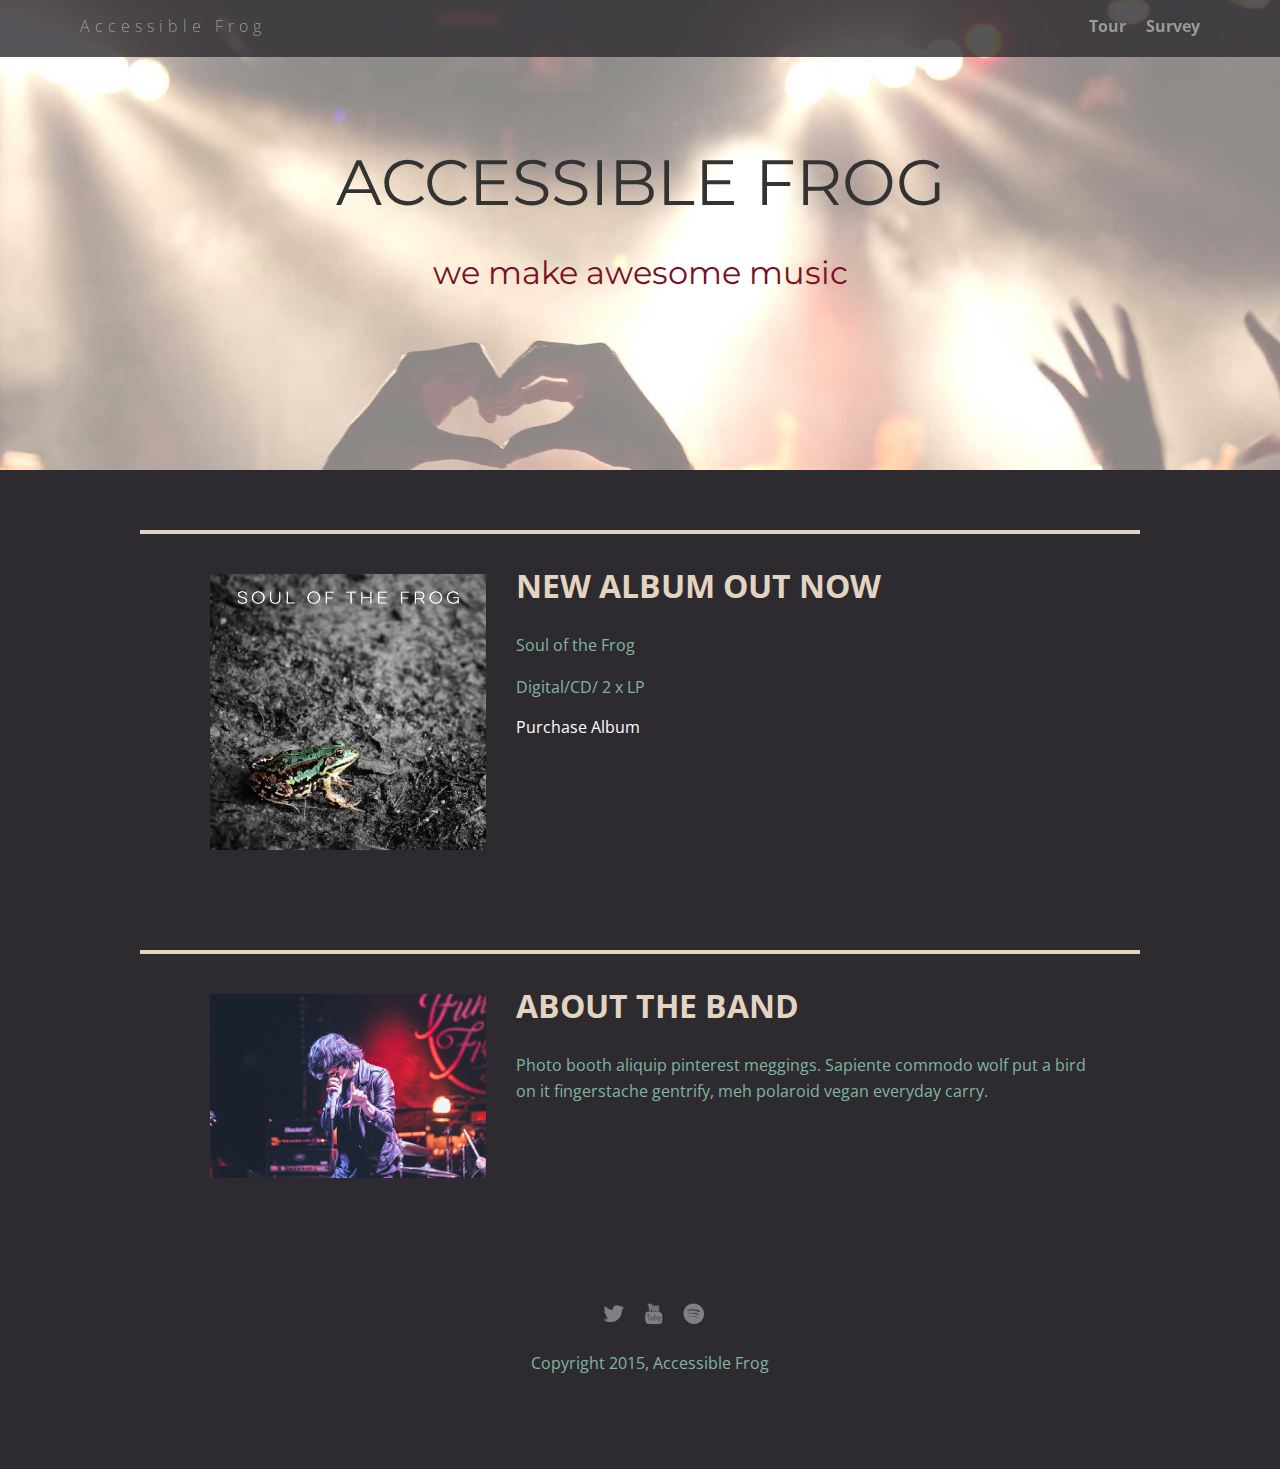
<file: index.html>
<!doctype html>
<html lang="en">
  <head>
      <meta charset="utf-8">
      <link rel="stylesheet" href="css/application.css" type="text/css" />
      <meta name="viewport" content="width=device-width, initial-scale=1, maximum-scale=1, user-scalable=0"/>
      <link href="https://fonts.googleapis.com/css?family=Montserrat:400,500|Open+Sans:400,600" rel="stylesheet">
      <title>Accessible Frog</title>
  </head>

  <body>
    <div class="main-nav" role="navigation">
      <ul class="nav">
        <li class="name"><a href="#">Accessible Frog</a></li>
        <li><a href="tour.html">Tour</a></li>
        <li><a href="survey.html">Survey</a></li>
      </ul>
    </div>

    <header role="banner">
        <h1 class="tagname">ACCESSIBLE FROG</h1>
        <p class="tagline">we make awesome music</p>
    </header>

    <main>
      <div class="card">
        <div class="flex">
          <img class="photo" src= "img/soul_of_the_frog.jpg" alt="Album cover showing a small green and orange frog against a black and white muddy ground">
          <div class="information">
            <h1 class="heading">New album out now</h1>
            <p>Soul of the Frog</p>
            <p>Digital/CD/ 2 x LP</p>
            <a href="#" class="buy">Purchase Album</a>
          </div>
        </div>
      </div>

      <div class="card">
        <div class="flex">
          <img class="photo" src= "img/lead_singer.jpg" alt="A long-haired man singing into a microphone">
          <div class="information">
            <h1 class="heading">About the band</h1>
            <p>Photo booth aliquip pinterest meggings. Sapiente commodo wolf put a bird on it fingerstache gentrify, meh polaroid vegan everyday carry.</p>
          </div>
        </div>
      </div>
    </main>

    <footer role="contentinfo">
      <ul>
        <li><a href="#" class="social twitter"><img src= "img/twitter-32.png" alt="Twitter logo"></a></li>
        <li><a href="#" class="social youtube"><img src= "img/youtube-32.png" alt="Youtube logo"></a></li>
        <li><a href="#" class="social spotify"><img src= "img/spotify-32.png" alt="Spotify logo"></a></li>
      </ul>
      <p class="copyright">Copyright 2015, Accessible Frog</p>
    </footer>

  </body>
</html>
</file>
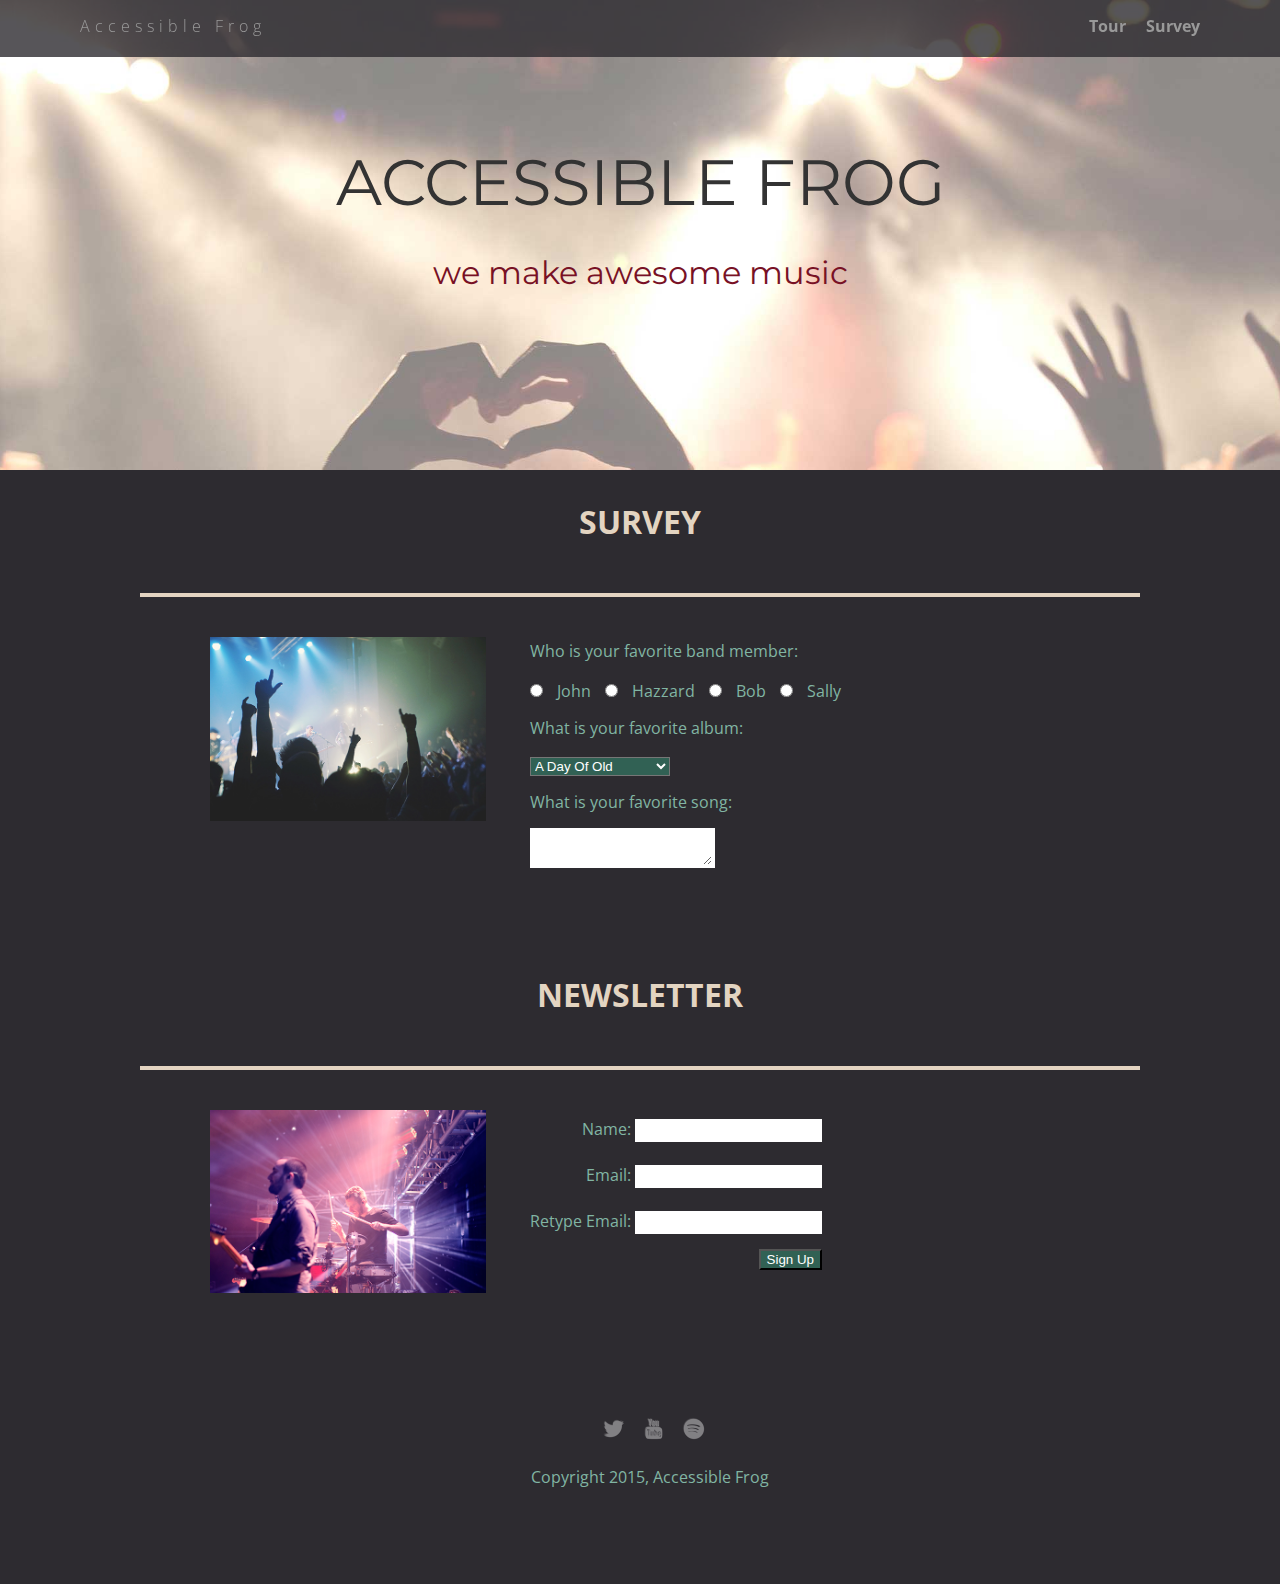
<file: survey.html>
<!doctype html>
<html lang="en">
  <head>
    <meta charset="utf-8">
    <link rel="stylesheet" href="css/application.css" type="text/css" />
    <meta name="viewport" content="width=device-width, initial-scale=1, maximum-scale=1, user-scalable=0"/>
    <link href="https://fonts.googleapis.com/css?family=Montserrat:400,500|Open+Sans:400,600" rel="stylesheet">
    <title>Accessible Frog</title>
  </head>

  <body>
    <div class="main-nav" role="navigation">
      <ul class="nav">
        <li class="name"><a href="index.html">Accessible Frog</a></li>
        <li><a href="tour.html">Tour</a></li>
        <li><a href="#">Survey</a></li>
      </ul>
    </div>

    <header role="banner">
        <h1 class="tagname">ACCESSIBLE FROG</h1>
        <p class="tagline">we make awesome music</p>
    </header>

    <main>
      <h1 class= "heading">Survey</h1>
      <div class="card">
        <div class="flex">
          <img class="photo" src= "img/concert01.jpg" alt="Concert photo">
          <div class="container">
            <form class="survey">
        <fieldset>
            <legend>Favorites</legend>
              <p>Who is your favorite band member:</p>
              <input type="radio" name="res" value="John" id="john">
              <label for="john"> John </label>
              <input type="radio" name="res" value="Hazzard" id="hazzard">
              <label for="hazzard"> Hazzard </label>
              <input type="radio" name="res" value="Bob" id="bob">
              <label for="bob"> Bob </label>
              <input type="radio" name="res" value="Sally" id="sally">
              <label for="sally"> Sally </label><br />

            <label for="albums" id="fave_albums">What is your favorite album:</label><br />  
              <select aria-describedby="fave_albums" id="albums" name="select">
                <option value="2">A Day Of Old</option>
                <option value="4">Diamond Fireworks</option>
                <option value="5">Enjoy Your Desire</option>
                <option value="3">Finding My Shadow</option>
                <option value="9">Heroic Forever</option>
                <option value="10">Midnight Fires</option>
                <option value="7">Music Of My Life</option>
                <option value="1">Party For An Angel</option>
                <option value="8">Song For Yesterday</option>
                <option value="11">Street Of The Rider</option>
                <option value="6">This Is For You</option>
              </select><br />

              <label for="song" id="fave_song">What is your favorite song:</label><br />
              <textarea aria-describedby="fave_song" id="song"></textarea>
        </fieldset>
            </form>
          </div>
        </div>
      </div>
      <h1 class= "heading">Newsletter</h1>
      <div class="card">
        <div class="flex">
          <img class="photo" src= "img/the_band.jpg" alt="Photo of band in concert">
            <div class="container">
              <form class="newsletter">
                  <fieldset>
                <legend>Contact Info</legend>
                    <label for="name">Name: </label>
                    <input type="text" name="textfield" id="name"><br />
                    <label for="email">Email: </label>
                    <input type="email" name="textfield" id="email"><br />
                    <label for="email_2">Retype Email: </label>
                    <input type="email" name="textfield" id="email_2"><br />
                  <button type="submit" aria-describedby="signup" id="signup">Sign Up</button>
                </fieldset>
              </form>
            </div>
        </div>
      </div>
    </main>

    <footer role="contentinfo">
      <ul>
        <li><a href="#" class="social twitter"><img src= "img/twitter-32.png"  alt="Twitter logo"></a></li>
        <li><a href="#" class="social youtube"><img src= "img/youtube-32.png" alt="Youtube logo"></a></li>
        <li><a href="#" class="social spotify"><img src= "img/spotify-32.png" alt="Spotify logo"></a></li>
      </ul>
      <p class="copyright">Copyright 2015, Accessible Frog</p>
    </footer>
  </body>
</html>
</file>
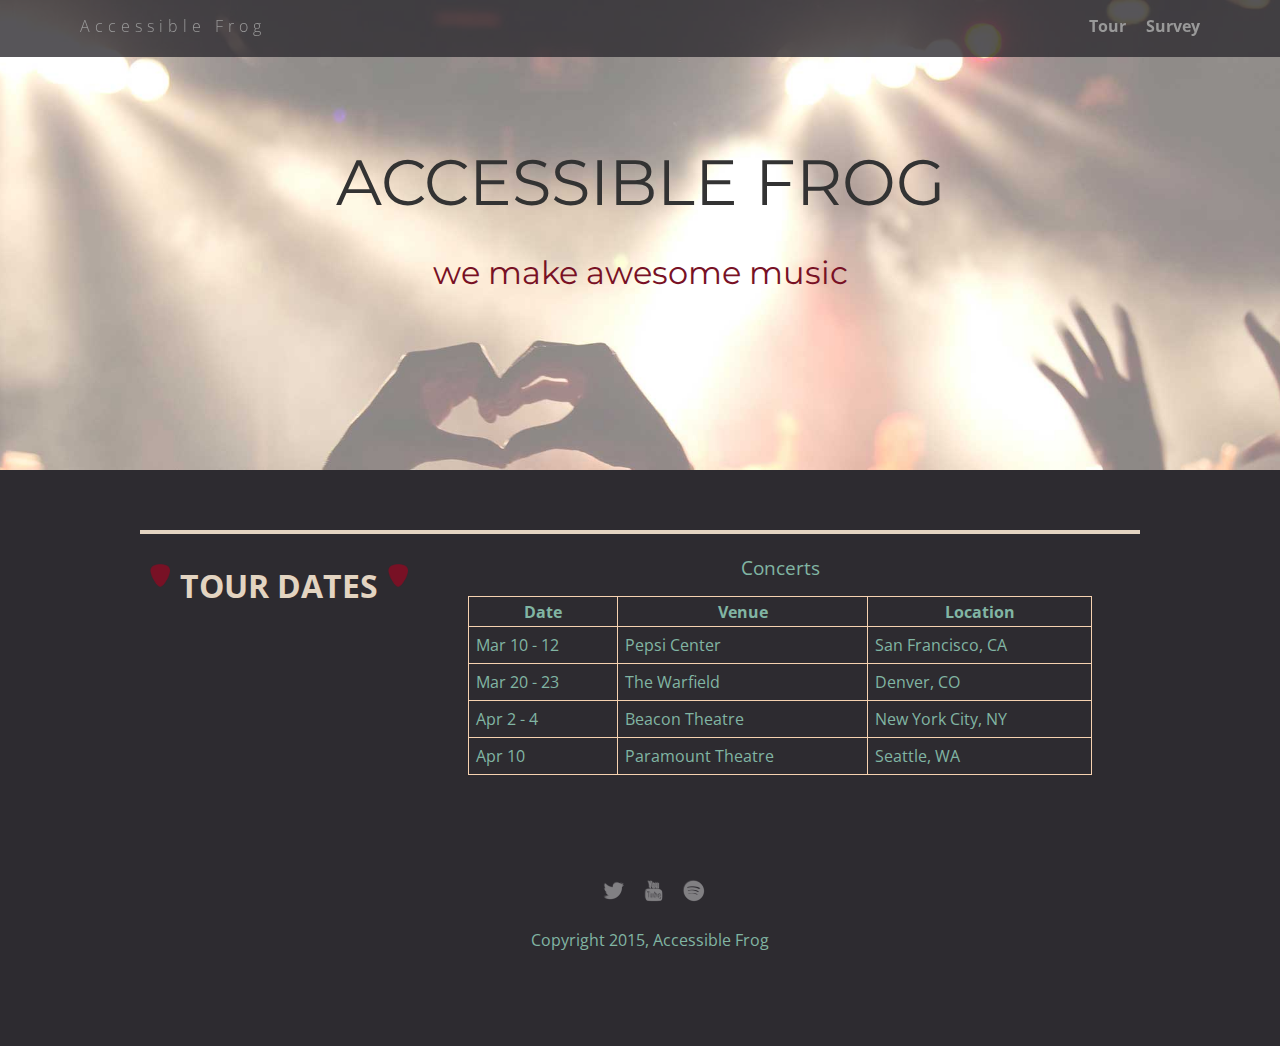
<file: tour.html>
<!doctype html>
<html lang="en">
  <head>
      <meta charset="utf-8">
      <link rel="stylesheet" href="css/application.css" type="text/css" />
      <meta name="viewport" content="width=device-width, initial-scale=1, maximum-scale=1, user-scalable=0"/>
      <link href="https://fonts.googleapis.com/css?family=Montserrat:400,500|Open+Sans:400,600" rel="stylesheet">
      <title>Accessible Frog</title>
  </head>

  <body>
    <div class="main-nav" role="navigation">
      <ul class="nav">
        <li class="name"><a href="index.html">Accessible Frog</a></li>
        <li><a href="#">Tour</a></li>
        <li><a href="survey.html">Survey</a></li>
      </ul>
    </div>

    <header role="banner">
        <h1 class="tagname">ACCESSIBLE FROG</h1>
        <p class="tagline">we make awesome music</p>
    </header>

    <main>
      <div class="card" id="tourcard">
        <div class="flex">
        <!-- The following images are decorative for this project. -->
        <!-- Please see the project instructions for information on how to handle these. -->
          <img class="pick" src= "img/guitar_pick.png" alt="">
          <h1 class= "heading">Tour Dates</h1>
          <img class="pick" src= "img/guitar_pick.png" alt="">
          <table>
              <caption>Concerts</caption>
              <tr>
                <th scope="col">Date</th>
                <th scope="col">Venue</th>
                <th scope="col">Location</th>
              </tr>
              
              <tr>
                <td>Mar 10 - 12</td>
                <td>Pepsi Center</td>
                <td>San Francisco, CA</td>
              </tr>
              
              <tr>
                <td>Mar 20 - 23</td>
                <td>The Warfield</td>
                <td>Denver, CO</td>
              </tr>
              
              <tr>
                <td>Apr 2 - 4</td>
                <td>Beacon Theatre</td>
                <td>New York City, NY</td>
              </tr>
              
              <tr>
                <td>Apr 10</td>
                <td>Paramount Theatre</td>
                <td>Seattle, WA</td>
              </tr>
            </table>
        </div>
      </div>
    </main>
    
    <footer role="contentinfo">
      <ul>
        <li><a href="#" class="social twitter"><img src= "img/twitter-32.png" alt="Twitter logo"></a></li>
        <li><a href="#" class="social youtube"><img src= "img/youtube-32.png" alt="Youtube logo"></a></li>
        <li><a href="#" class="social spotify"><img src= "img/spotify-32.png"  alt="Spotify logo"></a></li>
      </ul>
      <p class="copyright">Copyright 2015, Accessible Frog</p>
    </footer>
  </body>
</html>
</file>
<file: css/application.css>
/* Global Layout Set-up */
* {
  box-sizing: border-box; }

body {
  margin: 0;
  padding: 0;
  font-family: 'Open Sans', sans-serif;
  color: #81B5A3;
  background: #2d2b30; }

/* Link Styles */
a {
  text-decoration: none;
  color: #999; }
a:hover {
  color: #f9b677; }
a.buy {
  color: #fff; }
a.buy:hover {
  color: #f9b677; }

/* Styles for larger screens */
@media screen and (min-width: 840px) {
  .flex {
    display: flex;
    max-width: 1200px; }

  main {
    padding-top: 20px; }

  main p {
    line-height: 1.6em; } }
.card {
  margin: 30px;
  padding: 20px 5px 40px 5px;
  border-top: 4px solid #e3d4c1;
  clear: both; }

.card:hover {
  border-color: #96731A; }

.photo {
  display: block;
  width: 200px;
  height: 0%;
  margin: 0 auto; }

.information {
  width: 100%; }
  @media (min-width: 840px) {
    .information {
      text-align: left; } }

.heading {
  font-size: 2em;
  text-transform: uppercase;
  color: #e3d4c1;
  padding-top: 10px; }

@media screen and (min-width: 840px) {
  .card {
    margin: 40px auto;
    padding: 20px 40px 40px;
    width: 80%;
    max-width: 1000px; }

  .photo {
    width: 30%;
    margin: 20px 30px; }

  .information {
    text-align: left; } }
/* Footer styles */
footer {
  width: 100%;
  min-height: 30px;
  padding: 20px 0 40px 20px; }
  @media (min-width: 840px) {
    footer {
      font-size: 1.3em;
      max-width: 1200px;
      margin: 40px auto; } }

footer .copyright {
  top: -8px;
  font-size: .75em; }

footer ul {
  list-style-type: none;
  margin: 0;
  padding: 0; }

footer ul li {
  display: inline-block; }

a.social {
  display: inline-block;
  margin-left: 5px;
  width: 30px;
  height: 30px;
  background-size: 30px 30px;
  opacity: .4;
  transition: all .5s; }
a.twitter {
  background-image: url(../img/twitter-32.png); }
a.youtube {
  background-image: url(../img/youtube-32.png); }
a.spotify {
  background-image: url(../img/spotify-32.png); }
a.social:hover {
  opacity: 1; }

.clearfix {
  clear: both; }

header {
  background: url("../img/concert02.jpg") no-repeat top center;
  background-size: cover;
  overflow: hidden;
  padding-top: 60px;
  height: 350px; }
  @media (min-width: 840px) {
    header {
      min-height: 470px; } }

.tag {
  color: black;
  padding: 10px;
  letter-spacing: 5px; }

.name {
  font-weight: 300; }

header .tagname {
  font-family: 'Montserrat', sans-serif;
  font-weight: 400;
  font-size: 3em;
  padding-top: 15px;
  margin-bottom: 20px;
  color: #333333; }
  @media (min-width: 840px) {
    header .tagname {
      font-size: 4em;
      padding-top: 40px; } }

.tagline {
  font-weight: 400;
  font-size: 1.5em;
  font-family: 'Montserrat', sans-serif;
  color: #781125; }
  @media (min-width: 840px) {
    .tagline {
      font-weight: 400;
      font-size: 2em; } }

.main-nav {
  width: 100%;
  background: rgba(45, 43, 48, 0.8);
  min-height: 30px;
  padding: 10px;
  position: fixed; }

.nav {
  display: flex;
  justify-content: space-around;
  font-weight: 700;
  list-style-type: none;
  margin: 0 auto;
  padding: 0; }
  @media (min-width: 840px) {
    .nav {
      max-width: 1200px;
      padding: 0 30px; } }

.nav .name {
  display: block;
  margin-right: auto;
  color: white;
  letter-spacing: 5px; }

.nav li {
  padding: 5px 10px 10px 10px; }

.nav a {
  transition: all .5s; }

.nav a:hover {
  color: #fff; }

body, header, header .tagname, .main-nav, .container, th {
  text-align: center; }

form {
  margin: 0 auto;
  text-align: left;
  display: inline-block; }

legend {
  display: none; }

fieldset {
  border: none; }

.newsletter {
  text-align: right; }

textarea {
  border: 3px solid transparent; }

label[for="song"], label[for="albums"] {
  margin: 15px 0;
  display: inline-block; }

input[type="text"], input[type="email"] {
  margin-top: 23px;
  border: 3px solid transparent; }
input[type="radio"] {
  margin: 0 10px; }
input[type="radio"]:nth-of-type(1) {
  margin-left: 0; }

select,
button {
  color: #fff;
  background-color: #316154; }

select:focus {
  outline-style: none;
  box-shadow: none;
  outline: none; }

button {
  outline: 0; }

select:focus {
  border: 2px solid #f9b677;
  transition: all 0.3s ease-in-out; }

button {
  margin-top: 15px; }

input:focus,
textarea:focus {
  outline: 0;
  border-color: #81B5A3;
  background: #f9b677;
  transition: all 0.3s ease-in-out; }

table, th, td {
  border: 1px solid #f6d2b0; }

table {
  border-collapse: collapse;
  margin: 0 auto; }
  @media (min-width: 840px) {
    table {
      width: 65%;
      border-collapse: collapse;
      margin-left: 50px; } }

th {
  height: 30px; }

td {
  padding: 7px;
  text-align: left; }

caption {
  font-size: 1.2em;
  padding: 0 0 15px; }

.heading {
  display: inline-block;
  margin: 0;
  padding-bottom: 10px; }

.pick {
  width: 40px;
  height: 0%;
  padding: 10px; }

@media screen and (min-width: 840px) {
  #tourcard {
    padding-left: 0; } }

/*# sourceMappingURL=application.css.map */
</file>
